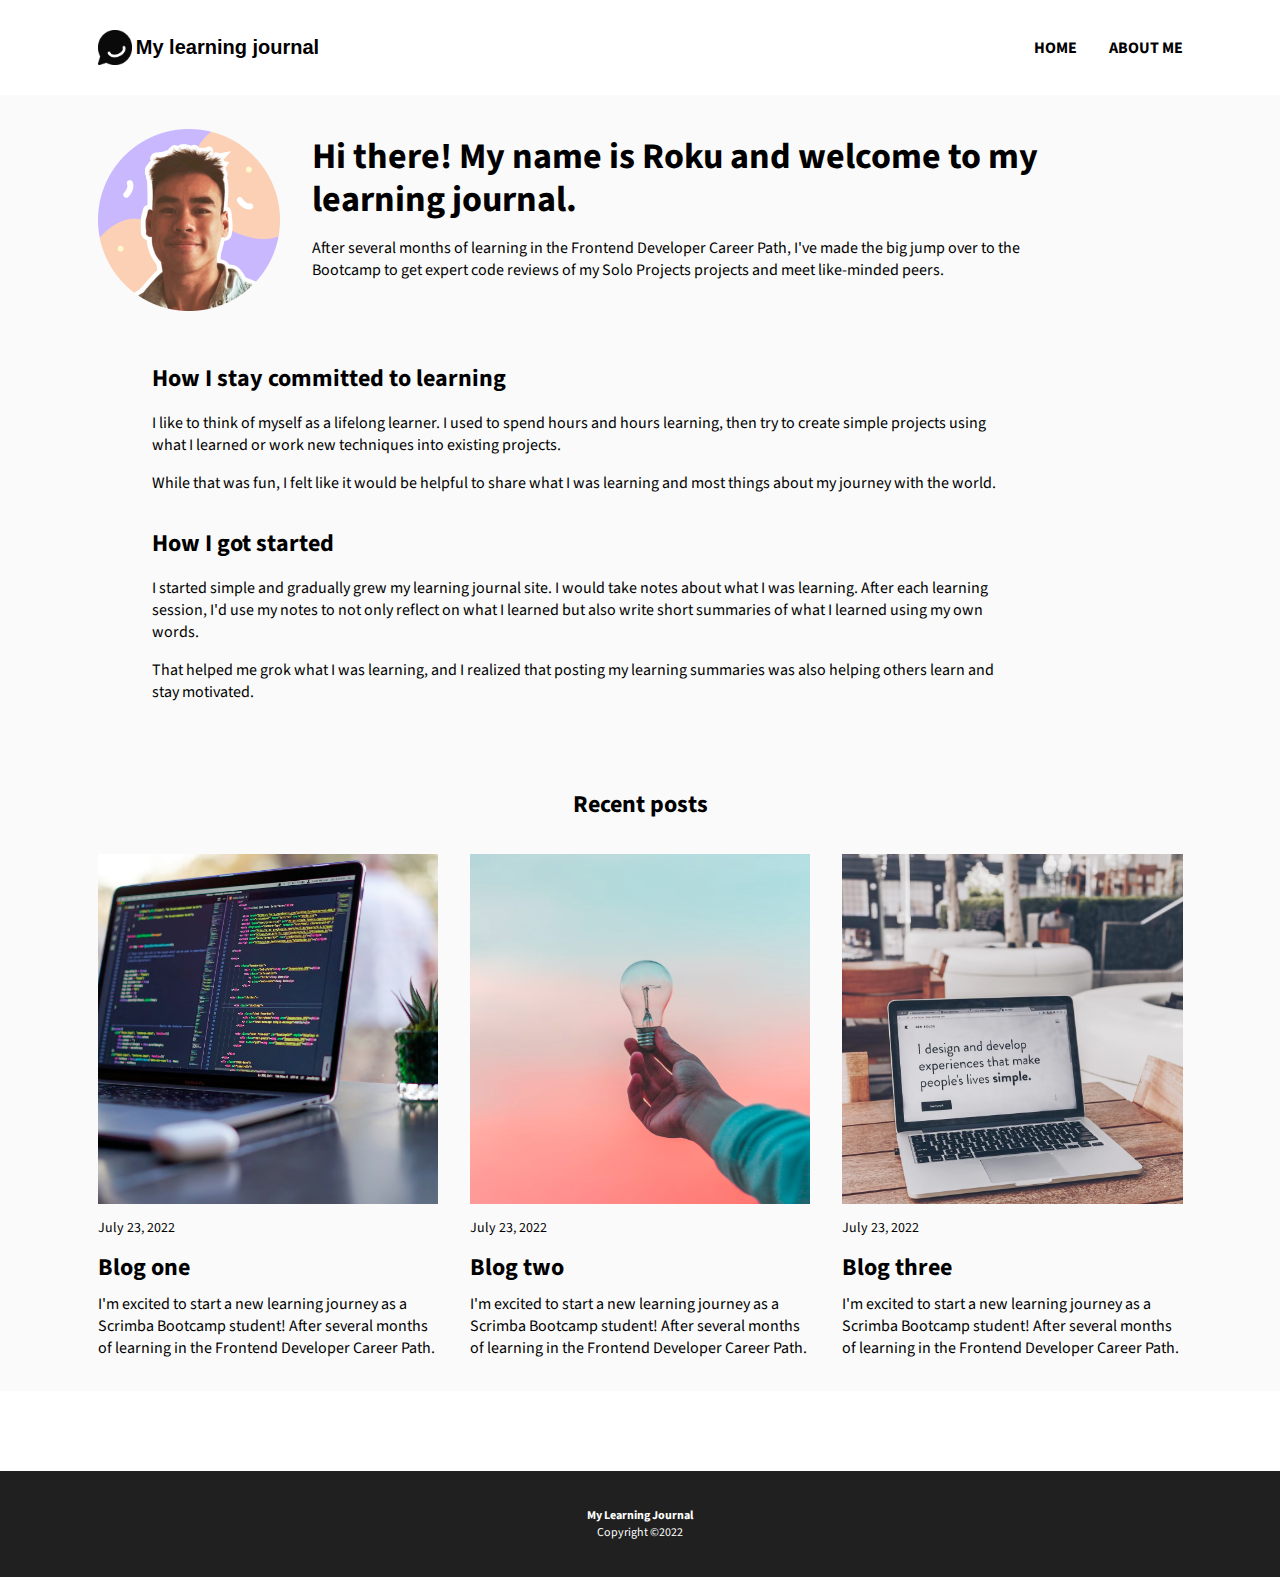
<file: about.html>
<!DOCTYPE html>
<html lang="en">
  <head>
    <meta charset="UTF-8" />
    <link rel="preconnect" href="https://fonts.googleapis.com" />
    <link rel="preconnect" href="https://fonts.gstatic.com" crossorigin />
    <link
      href="https://fonts.googleapis.com/css2?family=Source+Sans+3:ital,wght@0,200..900;1,200..900&display=swap"
      rel="stylesheet"
    />
    <link rel="stylesheet" href="./css/index.css" />
    <meta name="viewport" content="width=device-width, initial-scale=1.0" />
    <title>My Learning Journal | About Me</title>
  </head>
  <body>
    <header class="header flex-container">
      <div class="logo-container">
        <a href="./index.html" class="link home-link flex-container">
          <img
            src="./img/logo.png"
            alt="speech bubble with phone inside/site logo"
            class="logo"
          />
          <h3 class="title">My learning journal</h3>
        </a>
      </div>
      <nav class="nav">
        <ul class="navbar flex-container">
          <li class="nav-item">
            <a href="./index.html" class="nav-link link">Home</a>
          </li>
          <li class="nav-item">
            <a href="./about.html" class="nav-link link">About Me</a>
          </li>
        </ul>
      </nav>
    </header>
    <main role="main">
      <article class="about-me">
        <div class="about-me-intro">
          <img src="./img/avatar.png" alt="Roku from Scrimba" class="avatar" />
          <div class="about-intro-text">
            <h1 class="about-me-heading">
              Hi there! My name is Roku and welcome to my learning journal.
            </h1>
            <p class="article-preview about-me-preview">
              After several months of learning in the Frontend Developer Career
              Path, I've made the big jump over to the Bootcamp to get expert
              code reviews of my Solo Projects projects and meet like-minded
              peers.
            </p>
          </div>
        </div>
        <div class="article-body">
          <h4 class="article-body-heading about-me-body-heading">
            How I stay committed to learning
          </h4>
          <p class="article-body-p">
            I like to think of myself as a lifelong learner. I used to spend
            hours and hours learning, then try to create simple projects using
            what I learned or work new techniques into existing projects.
          </p>
          <p class="article-body-p">
            While that was fun, I felt like it would be helpful to share what I
            was learning and most things about my journey with the world.
          </p>
          <h4 class="article-body-heading about-me-body-heading">
            How I got started
          </h4>
          <p class="article-body-p">
            I started simple and gradually grew my learning journal site. I
            would take notes about what I was learning. After each learning
            session, I'd use my notes to not only reflect on what I learned but
            also write short summaries of what I learned using my own words.
          </p>
          <p class="article-body-p">
            That helped me grok what I was learning, and I realized that posting
            my learning summaries was also helping others learn and stay
            motivated.
          </p>
        </div>
      </article>
      <h4 class="recent-posts">Recent posts</h4>
      <section class="blog-posts">
        <div class="blog-post">
          <div class="img-container">
            <img
              src="./img/desk-day.png"
              alt="a coder's laptop sitting on a desk during the daytime"
              class="post-img cropped"
            />
          </div>
          <time datetime="2022-07-23" class="post-date">July 23, 2022</time>
          <h2 class="post-title">
            <a href="#" class="post-link link">Blog one</a>
          </h2>
          <p class="post-preview">
            I'm excited to start a new learning journey as a Scrimba Bootcamp
            student! After several months of learning in the Frontend Developer
            Career Path.
          </p>
        </div>
        <div class="blog-post">
          <div class="img-container">
            <img
              src="./img/lightbulb.png"
              alt="a person's hand holding a lightbulb"
              class="post-img cropped"
            />
          </div>
          <time datetime="2022-07-23" class="post-date">July 23, 2022</time>
          <h2 class="post-title">
            <a href="#" class="post-link link">Blog two</a>
          </h2>
          <p class="post-preview">
            I'm excited to start a new learning journey as a Scrimba Bootcamp
            student! After several months of learning in the Frontend Developer
            Career Path.
          </p>
        </div>
        <div class="blog-post">
          <div class="img-container">
            <img
              src="./img/cafe.png"
              alt="laptop on a wooden table"
              class="post-img cropped"
            />
          </div>
          <time datetime="2022-07-23" class="post-date">July 23, 2022</time>
          <h2 class="post-title">
            <a href="#" class="post-link link">Blog three</a>
          </h2>
          <p class="post-preview">
            I'm excited to start a new learning journey as a Scrimba Bootcamp
            student! After several months of learning in the Frontend Developer
            Career Path.
          </p>
        </div>
      </section>
    </main>
    <footer class="footer">
      <p class="footer-title">My Learning Journal</p>
      <p class="copyright">Copyright ©2022</p>
    </footer>
  </body>
</html>
</file>
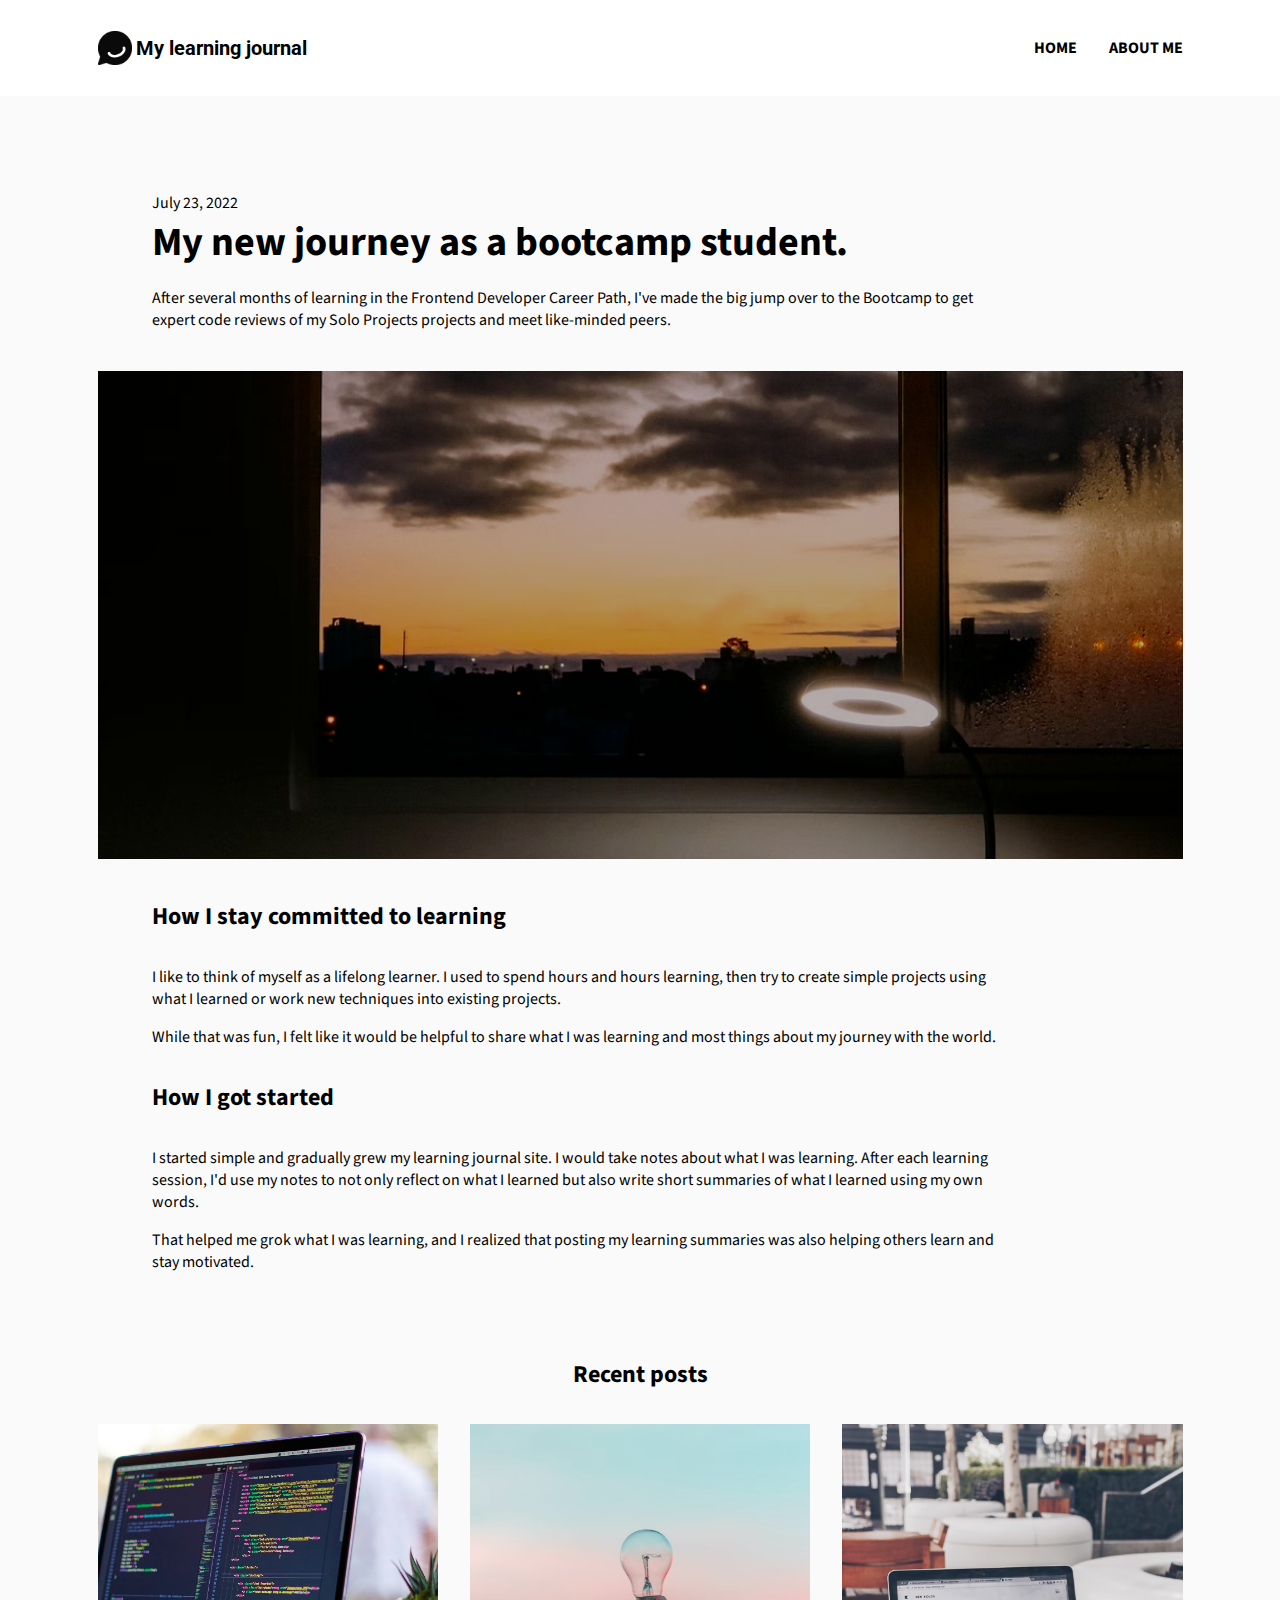
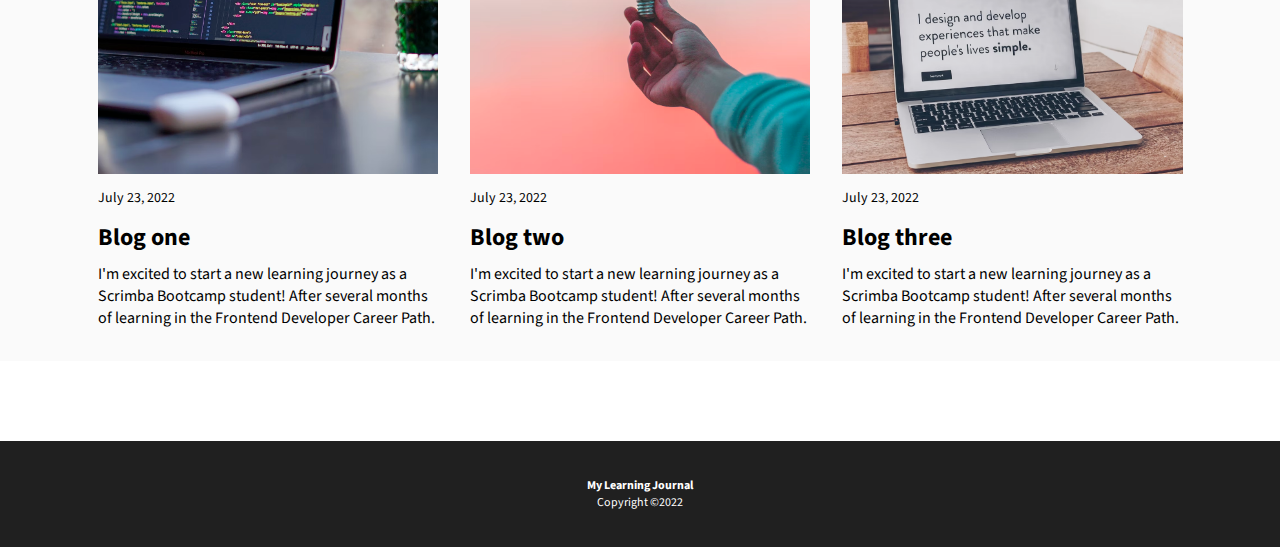
<file: article.html>
<!DOCTYPE html>
<html lang="en">
  <head>
    <meta charset="UTF-8" />
    <link rel="preconnect" href="https://fonts.googleapis.com" />
    <link rel="preconnect" href="https://fonts.gstatic.com" crossorigin />
    <link
      href="https://fonts.googleapis.com/css2?family=Roboto:ital,wght@0,100..900;1,100..900&family=Source+Sans+3:ital,wght@0,200..900;1,200..900&display=swap"
      rel="stylesheet"
    />
    <link rel="stylesheet" href="./css/index.css" />
    <meta name="viewport" content="width=device-width, initial-scale=1.0" />
    <title>My Learning Journal | My new journey as a bootcamp student</title>
  </head>
  <body>
    <header class="header flex-container">
      <div class="logo-container">
        <a href="./index.html" class="link home-link flex-container">
          <img
            src="./img/logo.png"
            alt="speech bubble with phone inside/site logo"
            class="logo"
          />
          <h3 class="title">My learning journal</h3>
        </a>
      </div>
      <nav class="nav">
        <ul class="navbar flex-container">
          <li class="nav-item">
            <a href="./index.html" class="nav-link link">Home</a>
          </li>
          <li class="nav-item">
            <a href="./about.html" class="nav-link link">About Me</a>
          </li>
        </ul>
      </nav>
    </header>
    <main role="main">
      <article class="article">
        <div class="smaller-width">
          <time datetime="2022-07-23" class="featured-post-date article-date"
            >July 23, 2022</time
          >
          <h1 class="featured-post-title .article-title">
            My new journey as a bootcamp student.
          </h1>
          <p class="article-preview">
            After several months of learning in the Frontend Developer Career
            Path, I've made the big jump over to the Bootcamp to get expert code
            reviews of my Solo Projects projects and meet like-minded peers.
          </p>
        </div>
        <div class="img-container">
          <img
            src="./img/desk-night.png"
            alt="a laptop on a desk at night"
            class="main-post-img main-post-img-cropped"
          />
        </div>
        <div class="article-body">
          <h4 class="article-body-heading">How I stay committed to learning</h4>
          <p class="article-body-p">
            I like to think of myself as a lifelong learner. I used to spend
            hours and hours learning, then try to create simple projects using
            what I learned or work new techniques into existing projects.
          </p>
          <p class="article-body-p">
            While that was fun, I felt like it would be helpful to share what I
            was learning and most things about my journey with the world.
          </p>
          <h4 class="article-body-heading">How I got started</h4>
          <p class="article-body-p">
            I started simple and gradually grew my learning journal site. I
            would take notes about what I was learning. After each learning
            session, I'd use my notes to not only reflect on what I learned but
            also write short summaries of what I learned using my own words.
          </p>
          <p class="article-body-p">
            That helped me grok what I was learning, and I realized that posting
            my learning summaries was also helping others learn and stay
            motivated.
          </p>
        </div>
      </article>
      <h4 class="recent-posts">Recent posts</h4>
      <section class="blog-posts blog-posts-small">
        <div class="blog-post">
          <div class="img-container">
            <img
              src="./img/desk-day.png"
              alt="a coder's laptop sitting on a desk during the daytime"
              class="post-img cropped"
            />
          </div>
          <time datetime="2022-07-23" class="post-date">July 23, 2022</time>
          <h2 class="post-title">
            <a href="#" class="post-link link">Blog one</a>
          </h2>
          <p class="post-preview">
            I'm excited to start a new learning journey as a Scrimba Bootcamp
            student! After several months of learning in the Frontend Developer
            Career Path.
          </p>
        </div>
        <div class="blog-post">
          <div class="img-container">
            <img
              src="./img/lightbulb.png"
              alt="a person's hand holding a lightbulb"
              class="post-img cropped"
            />
          </div>
          <time datetime="2022-07-23" class="post-date">July 23, 2022</time>
          <h2 class="post-title">
            <a href="#" class="post-link link">Blog two</a>
          </h2>
          <p class="post-preview">
            I'm excited to start a new learning journey as a Scrimba Bootcamp
            student! After several months of learning in the Frontend Developer
            Career Path.
          </p>
        </div>
        <div class="blog-post">
          <div class="img-container">
            <img
              src="./img/cafe.png"
              alt="laptop on a wooden table"
              class="post-img cropped"
            />
          </div>
          <time datetime="2022-07-23" class="post-date">July 23, 2022</time>
          <h2 class="post-title">
            <a href="#" class="post-link link">Blog three</a>
          </h2>
          <p class="post-preview">
            I'm excited to start a new learning journey as a Scrimba Bootcamp
            student! After several months of learning in the Frontend Developer
            Career Path.
          </p>
        </div>
      </section>
    </main>
    <footer class="footer">
      <p class="footer-title">My Learning Journal</p>
      <p class="copyright">Copyright ©2022</p>
    </footer>
  </body>
</html>
</file>
<file: css/index.css>
*,
*::before,
*::after {
  box-sizing: border-box;
}

html {
  font-size: 16px;
}

body {
  margin: 0;
  font-family: "Source Sans 3", sans-serif;
}

main {
  background-color: #fafafa;
  padding-top: 1em;
}

.title {
  font-family: "Roboto", sans-serif;
  font-size: 0.846rem;
}

li,
.featured-post-date {
  font-size: 0.75rem;
}

.nav-link,
.home-link,
.post-link {
  color: black;
}

.featured-post-title {
  margin: 0;
  font-size: 2rem;
}

.featured-post-link,
.featured-post {
  color: white;
}

.link {
  text-decoration: none;
}

.link:hover,
.link-focus {
  text-decoration: underline;
}

.home-link:hover,
.home-link:focus {
  text-decoration: none;
}

.featured-post-preview {
  margin-top: 0;
}

.post-date {
  font-size: 0.875rem;
}

.post-title {
  margin: 0;
}

.post-preview {
  margin: 0.5em 0 2em 0;
}

.view-more-link {
  display: block;
  color: black;
  background: none;
  border: none;
  text-decoration: underline;
  font-weight: 700;
  margin: 0 auto 2.5em auto;
  font-size: 1rem;
  cursor: pointer;
}

.view-more-link:hover {
  opacity: 80%;
}

.footer-title {
  font-size: 0.75rem;
  margin-bottom: 0;
  font-weight: 700;
}

.copyright {
  font-size: 0.75rem;
  margin-top: 0;
}

.flex-container {
  display: flex;
  align-items: center;
}

header {
  justify-content: space-between;
  padding: 1em 0;
}

.home-link {
  gap: 0.25em;
}

.logo {
  width: 25px;
  height: 25px;
}

ul {
  gap: 2em;
  list-style: none;
  font-weight: 700;
  text-transform: uppercase;
}

.featured-post {
  background-image: url("../img/desk-night.png");
  background-color: #00000070;
  background-size: cover;
  background-position: bottom;
  background-blend-mode: darken;
  padding: 4em 1.25em 0.5em;
  margin: 1em auto 2em;
  width: 100%;
}

header,
section,
.article,
.about-me {
  width: 90%;
  margin: auto;
}

.post-img,
.main-post-img {
  display: block;
  width: 100%;
  object-fit: cover;
  margin: 0 auto 0.75em auto;
}

.cropped,
.main-post-img-cropped {
  height: 232px;
}

footer {
  background-color: #202020;
  color: white;
  text-align: center;
  padding: 1.5em;
  margin-top: 3em;
}

.article {
  margin-top: 2em;
}

.article-date {
  margin-bottom: 1em;
}

.main-post-img {
  object-position: center;
  filter: brightness(70%);
  margin: 2.5em 0;
}

.recent-posts {
  text-align: center;
  margin-top: 2.5em;
}

.about-me {
  margin: 2em auto;
}

.about-me-heading {
  font-size: 2.18rem;
  line-height: 1.2;
  margin-bottom: 0;
}

.about-me-preview {
  margin-bottom: 3em;
}

.avatar {
  width: 182px;
}

.hidden {
  display: none;
}

@media (min-width: 1000px) {
  .hide {
    display: none;
  }

  .hidden {
    display: block;
  }

  header,
  section,
  .article,
  .about-me {
    max-width: 1085px;
    margin: auto;
  }

  .logo {
    width: 34.25px;
    height: 34.25px;
  }

  .title {
    font-size: 1.25rem;
  }

  .featured-post-date,
  li {
    font-size: 1rem;
  }

  .featured-post-title {
    font-size: 2.5rem;
  }

  .featured-post-preview {
    max-width: 600px;
  }

  .featured-post {
    padding: 17.5em 5em 3em;
    background-position: center;
    margin-bottom: 4em;
  }

  .blog-posts {
    display: grid;
    grid-template-columns: repeat(3, 1fr);
    gap: 2em;
  }

  .post-title {
    margin-top: 0.5em;
  }

  .article-body-heading {
    font-size: 1.5rem;
  }

  .article-preview,
  .article-body-p {
    max-width: 850px;
  }

  footer {
    margin-top: 5em;
  }

  .cropped {
    height: 350px;
  }

  .article {
    margin-top: 5em;
  }

  .main-post-img-cropped {
    height: 488px;
  }

  .smaller-width,
  .article-body {
    width: 90%;
    margin: auto;
  }

  .main-post-img {
    object-position: center;
  }

  .recent-posts {
    font-size: 1.5rem;
    margin-top: 3.5em;
  }

  .about-me-intro {
    display: flex;
    align-items: center;
    gap: 2em;
  }

  .about-me-heading {
    font-size: 2.25rem;
    max-width: 800px;
  }

  .about-me-preview {
    max-width: 750px;
  }

  .about-me-body-heading {
    margin-bottom: 0;
  }
}
</file>
